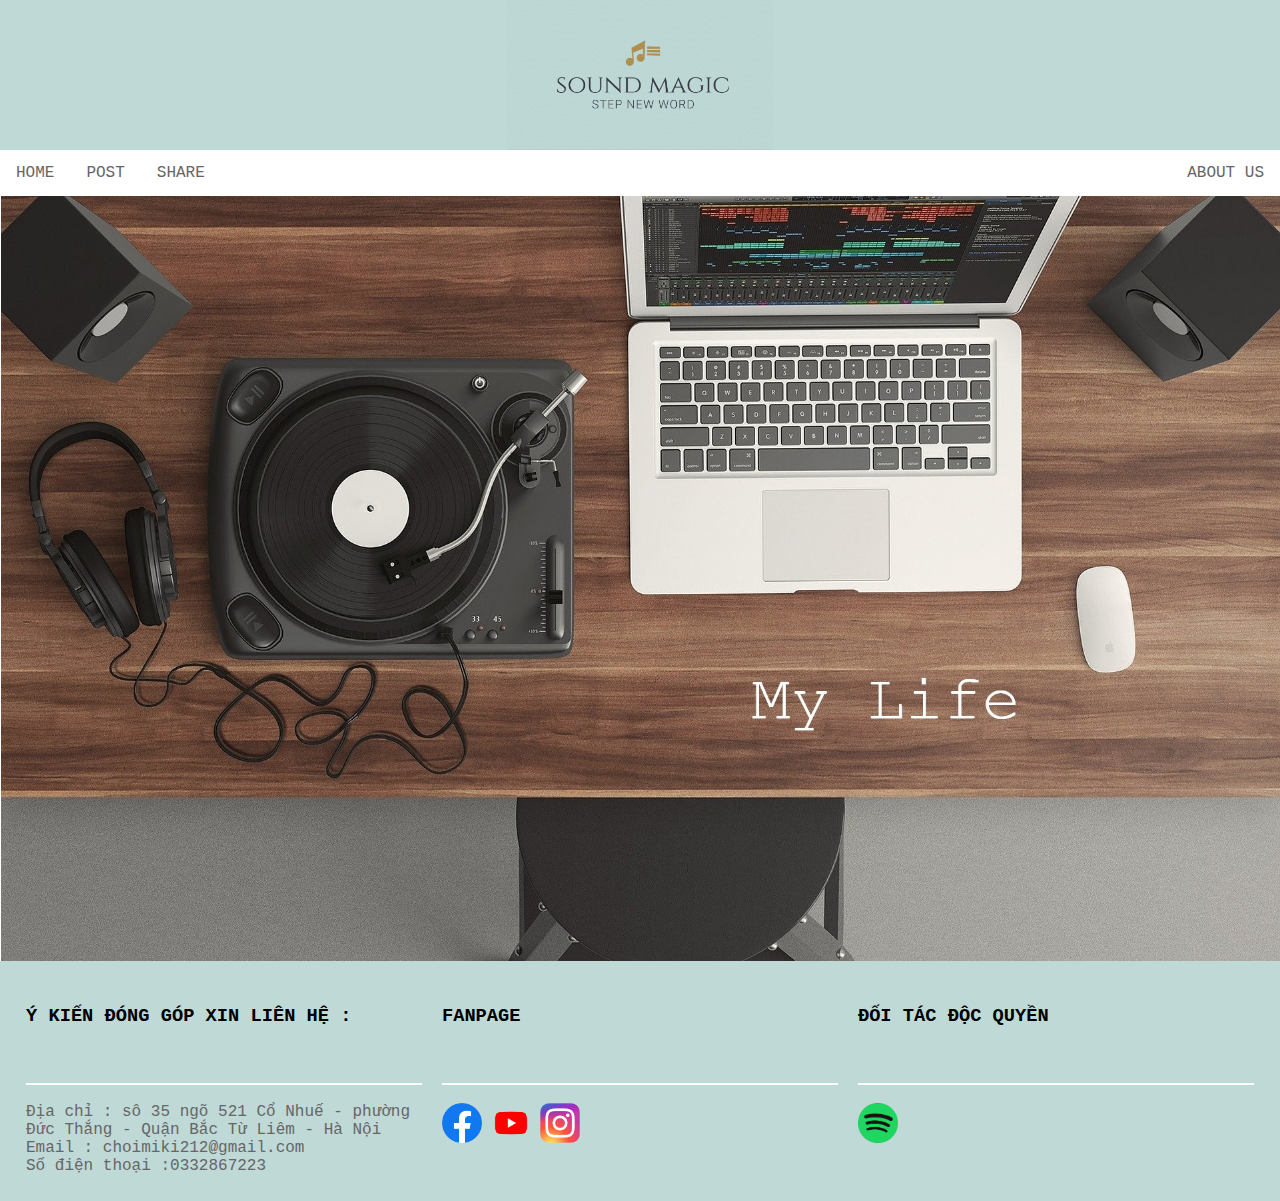
<file: index.html>
<html lang="en">

<head>
    <meta charset="UTF-8">
    <meta name="viewport" content="width=device-width, initial-scale=1.0">
    <title>SOUND MAGIC</title>
    <link rel="StyleSheet" href="./css/home.css">
    <link rel="StyleSheet" href="./css/style.css">
    <script src="https://ajax.googleapis.com/ajax/libs/jquery/2.1.1/jquery.min.js"></script>

</head>

<body>
    <header>
        <img src="./images/logo5.PNG" style="height: 150px;">
    </header>
    <nav>
        <div class="topnav">
                <a href="#" target="blank">HOME</a>
                <a href="./post.html">POST</a>
                <a href="./share.html" class="dropbtn">SHARE</a>
                <a style="float: right;" href="./aboutus.html">ABOUT US</a>
        </div>
    </nav>
    <section>
        <picture>
            <img src="./images/turntable-1337986_1920.jpg" style="width:100%">
        </picture>
    </section>
    <footer>
        <div class="footer">
            <br>
            <div class="row">
                <div class="column">
                    <h3>Ý KIẾN ĐÓNG GÓP XIN LIÊN HỆ :</h3>
                    <br>
                    <div style="border: 1px solid white; max-width: 550px;"></div>
                    <br>
                    <div>Địa chỉ : sô 35 ngõ 521 Cổ Nhuế - phường Đức Thắng - Quận Bắc Từ Liêm - Hà Nội</div>
                    <div>Email : choimiki212@gmail.com</div>
                    <div>Số điện thoại :0332867223</div>
                </div>
                <div class="row">
                    <div class="column">
                        <h3>FANPAGE</h3>
                        <br>
                        <div style="border: 1px solid white; max-width: 550px;"></div>
                        <br>
                        <a href="https://www.facebook.com/groups/fallinluv.music" target="blank"><img src="./images/logofb.png" style="width: 10%;"></a>
                        <a href="#" target="blank"><img src="./images/logoyt.png" style="width: 10%;"></a>
                        <a href="#" target="blank"><img src="./images/instagram" style="width: 10%"></a>
                    </div>
                    <div class="column">
                        <h3>ĐỐI TÁC ĐỘC QUYỀN</h3>
                        <br>
                        <div style="border: 1px solid white; max-width: 550px;"></div>
                        <br>
                        <a href="https://www.spotify.com/vn-vi/" target="blank"><img src="./images/130700949_387889575876923_2953710510691960515_n.png" style="width: 10%"></a>
                    </div>
                </div>
            </div>
        </div>
    </footer>
    <script>
        $(function() {
            $('nav ul li a').click(function() {
                // Lấy section để hiển thị
                var $section = $('#' + $(this).data('section'));

                // Nếu đang hiện thì không làm gì.
                // Nếu không, ẩn tất cả các se cho hiện (kiểu fade in) phần mong muốn.
                if (!$section.is(':visible')) {
                    $('.hideable-section').hide();
                    $section.fadeIn();
                }
            });
        });
    </script>
</body>

</html>
</file>
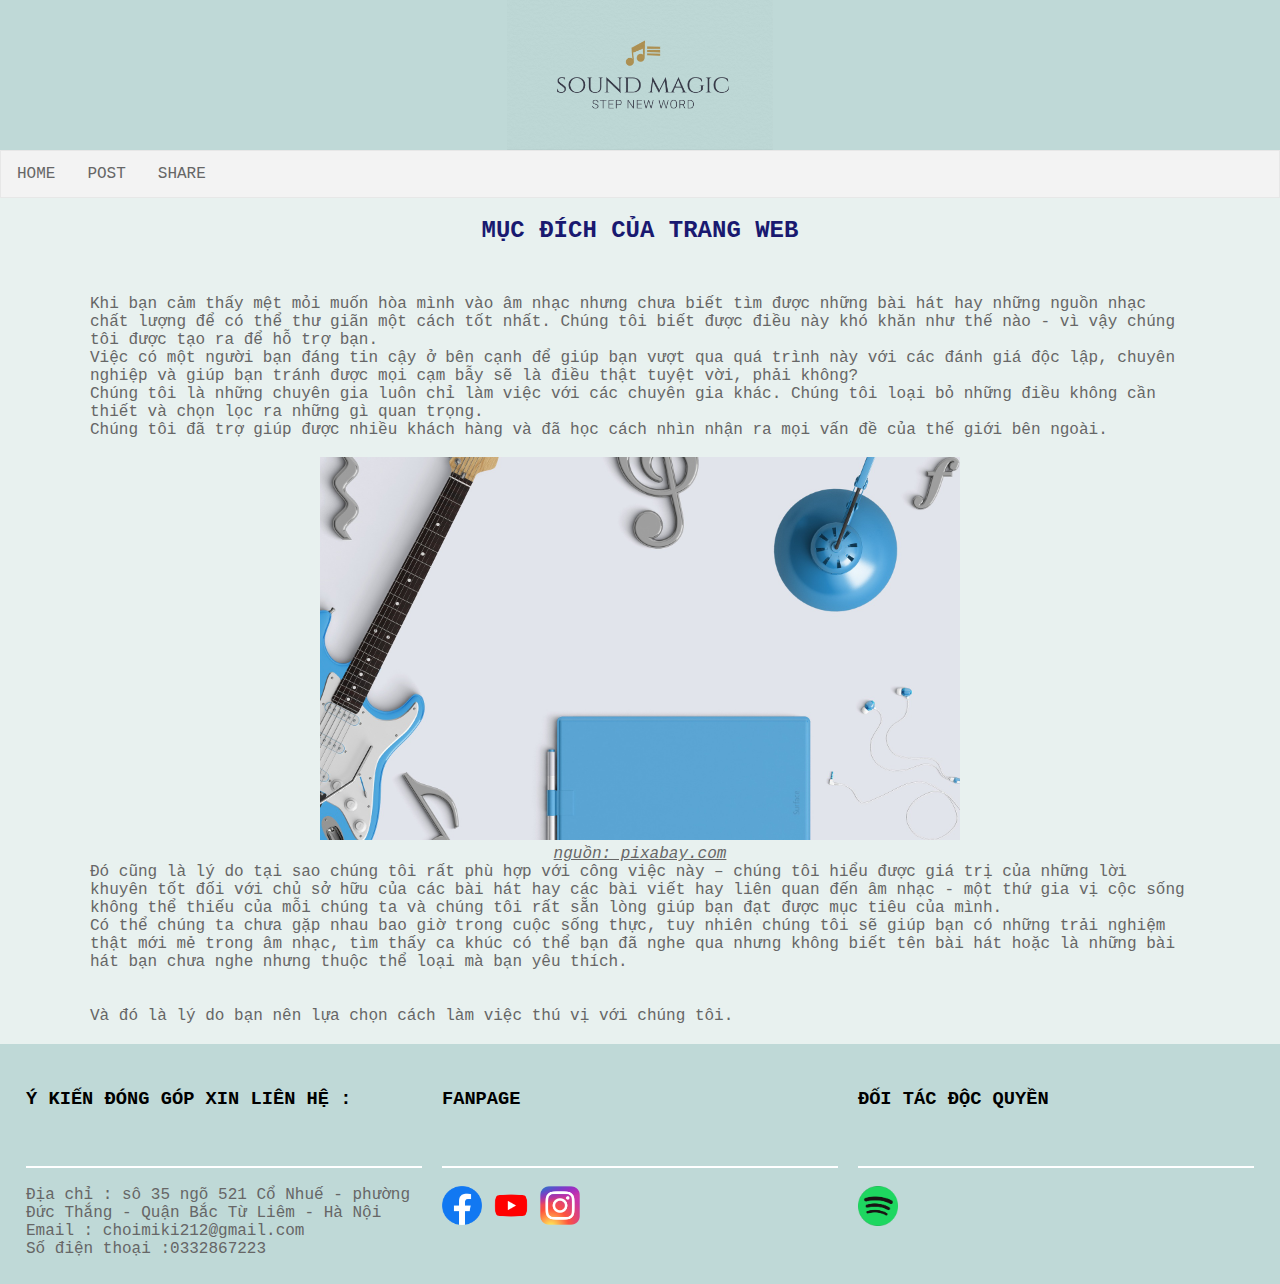
<file: aboutus.html>
<!DOCTYPE html>
<html lang="en">
<head>
    <meta charset="UTF-8">
    <meta name="viewport" content="width=device-width, initial-scale=1.0">
    <title>ABOUT US</title>
    <link rel="StyleSheet" href="./css/style.css">
    <link rel="StyleSheet" href="./css/home.css">
</head>
<body>
    <header>
        <img src="./images/logo5.PNG" style="height: 150px;">
    </header>
    <nav>
        <ul>
            <li><a data-section="home" href="./index.html">HOME</a></li>
            <li><a data-section="services" href="./post.html">POST</a></li>
            <li class="dropdown">
                <a href="./share.html" class="dropbtn">SHARE</a>
            </li>
        </ul>
    </nav>
    <div style="background-color: rgb(232, 241, 239); width: 100%; height: 100%;">
        <section>
            <br>
            <h2 style="color: midnightblue; text-align: center;">MỤC ĐÍCH CỦA TRANG WEB</h2>
            <br>
            <p>Khi bạn cảm thấy mệt mỏi muốn hòa mình vào âm nhạc nhưng chưa biết tìm được những bài hát hay những nguồn nhạc chất lượng để có thể thư giãn một cách tốt nhất. Chúng tôi biết được điều này khó khăn như thế nào - vì vậy chúng tôi được tạo ra để hỗ trợ bạn.</p>
            <p>Việc có một người bạn đáng tin cậy ở bên cạnh để giúp bạn vượt qua quá trình này với các đánh giá độc lập, chuyên nghiệp và giúp bạn tránh được mọi cạm bẫy sẽ là điều thật tuyệt vời, phải không?</p>
            <p>Chúng tôi là những chuyên gia luôn chỉ làm việc với các chuyên gia khác. Chúng tôi loại bỏ những điều không cần thiết và chọn lọc ra những gì quan trọng.</p>
            <p>Chúng tôi đã trợ giúp được nhiều khách hàng và đã học cách nhìn nhận ra mọi vấn đề của thế giới bên ngoài.</p>
            <br>
            <picture>
                <img src="./images/music-1106439_1920.jpg" style="width: 50%; margin-left: 25%;">
            </picture>
            <br>
            <a href="https://pixabay.com/" target="blank"><p style="text-align: center; font-style: italic;">nguồn: pixabay.com</p></a>
            <p>Đó cũng là lý do tại sao chúng tôi rất phù hợp với công việc này – chúng tôi hiểu được giá trị của những lời khuyên tốt 
            đối với chủ sở hữu của các bài hát hay các bài viết hay liên quan đến âm nhạc - một thứ gia vị cộc sống không thể thiếu của mỗi chúng ta và chúng tôi rất sẵn lòng giúp bạn đạt được mục tiêu của mình.</p>
            <p>Có thể chúng ta chưa gặp nhau bao giờ trong cuộc sống thực, tuy nhiên chúng tôi sẽ giúp bạn có những trải nghiệm thật mới mẻ trong âm nhạc, tìm thấy ca khúc có thể bạn đã nghe qua nhưng không biết tên bài hát hoặc là những bài hát bạn chưa nghe nhưng thuộc thể loại mà bạn yêu thích.</p><br><br>
            <p>Và đó là lý do bạn nên lựa chọn cách làm việc thú vị với chúng tôi.</p><br>
        </section>
    </div>
    <footer>
        <div class="footer">
            <br>
            <div class="row">
                <div class="column">
                    <h3>Ý KIẾN ĐÓNG GÓP XIN LIÊN HỆ :</h3>
                    <br>
                    <div style="border: 1px solid white; max-width: 550px;"></div>
                    <br>
                    <div>Địa chỉ : sô 35 ngõ 521 Cổ Nhuế - phường Đức Thắng - Quận Bắc Từ Liêm - Hà Nội</div>
                    <div>Email : choimiki212@gmail.com</div>
                    <div>Số điện thoại :0332867223</div>
                </div>
                <div class="row">
                    <div class="column">
                        <h3>FANPAGE</h3>
                        <br>
                        <div style="border: 1px solid white; max-width: 550px;"></div>
                        <br>
                        <a href="https://www.facebook.com/groups/fallinluv.music" target="blank"><img src="./images/logofb.png" width="10%"></a>
                        <a href=""><img src="./images/logoyt.png" width="10%"></a>
                        <a href=""><img src="./images/instagram" width="10%"></a>
                    </div>
                    <div class="column">
                        <h3>ĐỐI TÁC ĐỘC QUYỀN</h3>
                        <br>
                        <div style="border: 1px solid white; max-width: 550px;"></div>
                        <br>
                        <a href="https://www.spotify.com/vn-vi/" target="blank"><img src="./images/130700949_387889575876923_2953710510691960515_n.png" width="10%"></a>
                    </div>
                </div>
            </div>
        </div>
    </footer>
</body>
</html>
</file>
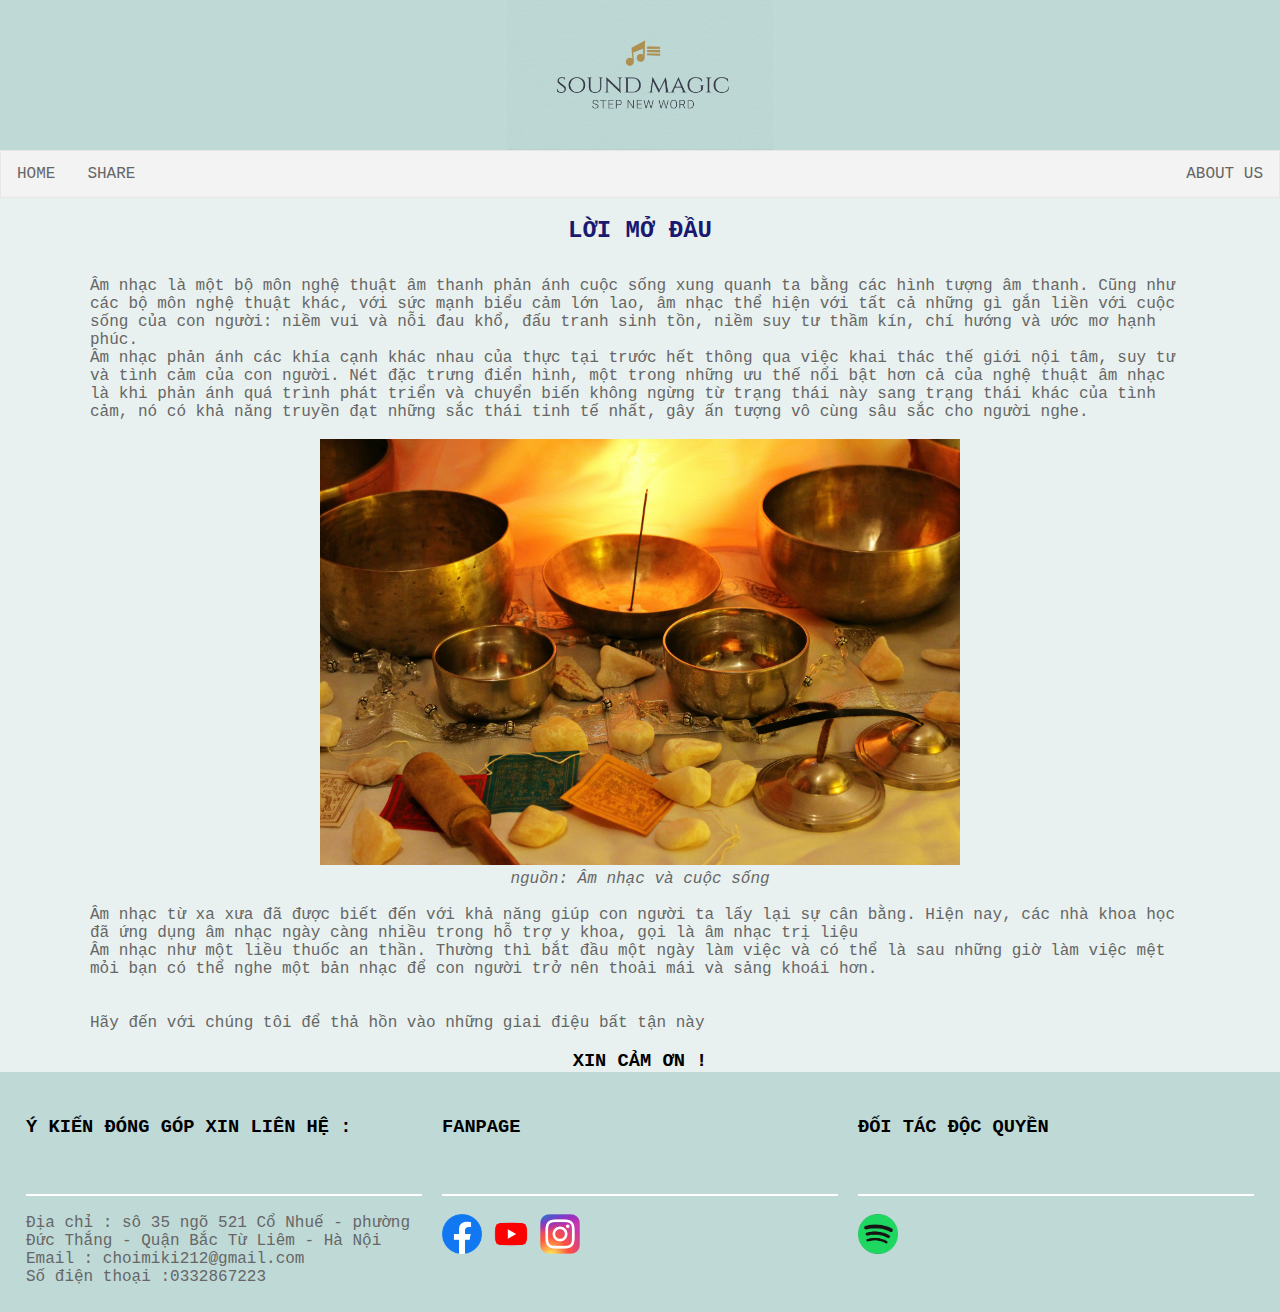
<file: post.html>
<!DOCTYPE html>
<html lang="en">
<head>
    <meta charset="UTF-8">
    <meta name="viewport" content="width=device-width, initial-scale=1.0">
    <title>POST</title>
    <link rel="StyleSheet" href="./css/style.css">
    <link rel="StyleSheet" href="./css/home.css">
</head>
<body>
    <header>
        <img src="./images/logo5.PNG" style="height: 150px;">
    </header>
    <nav>
        <ul>
            <li><a data-section="home" href="./index.html">HOME</a></li>
            <li><a data-section="services" href="./share.html">SHARE</a></li>
            <li style="float: right;" class="dropdown">
                <a href="./aboutus.html" class="dropbtn">ABOUT US</a>
            </li>
        </ul>
    </nav>
    <div style="background-color: rgb(232, 241, 239); width: 100%; height: 100%;">
        <section id="home" class="hideable-section"><br>
            <h2 style="color: midnightblue; text-align: center;">LỜI MỞ ĐẦU</h2>
            <p>Âm nhạc là một bộ môn nghệ thuật âm thanh phản ánh cuộc sống xung quanh ta bằng các hình tượng âm thanh.
            Cũng như các bộ môn nghệ thuật khác, với sức mạnh biểu cảm lớn lao, 
            âm nhạc thể hiện với tất cả những gì gắn liền với cuộc sống của con người: niềm vui và nỗi đau khổ, 
            đấu tranh sinh tồn, niềm suy tư thầm kín, chí hướng và ước mơ hạnh phúc.</p>
            <p>Âm nhạc phản ánh các khía cạnh khác nhau của thực tại trước hết thông qua việc khai thác thế giới nội tâm, 
            suy tư và tình cảm của con người. Nét đặc trưng điển hình, một trong những ưu thế nổi bật hơn cả của nghệ thuật âm nhạc là khi phản ánh quá trình phát triển 
            và chuyển biến không ngừng từ trạng thái này sang trạng thái khác của tình cảm, 
            nó có khả năng truyền đạt những sắc thái tinh tế nhất, gây ấn tượng vô cùng sâu sắc cho người nghe.</p>
            <br>
            <picture>
                <img src="./images/singing-bowl-235269_1920.jpg" style="width: 50%; margin-left: 25%;">
            </picture>
            
            <br>
            <p style="text-align: center; font-style: italic;">nguồn: Âm nhạc và cuộc sống</p><br>
            <p>Âm nhạc từ xa xưa đã được biết đến với khả năng giúp con người ta lấy lại sự cân bằng. 
            Hiện nay, các nhà khoa học đã ứng dụng âm nhạc ngày càng nhiều trong hỗ trợ y khoa, gọi là âm nhạc trị liệu</p>
            <p>Âm nhạc như một liều thuốc an thần. Thường thì bắt đầu một ngày làm việc và có thể là sau những giờ làm việc 
            mệt mỏi bạn có thể nghe một bản nhạc để con người trở nên thoải mái và sảng khoái hơn.</p><br><br>
            <p>Hãy đến với chúng tôi để thả hồn vào những giai điệu bất tận này</p><br>
            <h3 style="text-align: center; color: black;">XIN CẢM ƠN !</h3>
        </section>
        <footer>
            <div class="footer">
                <br>
                <div class="row">
                    <div class="column">
                        <h3>Ý KIẾN ĐÓNG GÓP XIN LIÊN HỆ :</h3>
                        <br>
                        <div style="border: 1px solid white; max-width: 550px;"></div>
                        <br>
                        <div>Địa chỉ : sô 35 ngõ 521 Cổ Nhuế - phường Đức Thắng - Quận Bắc Từ Liêm - Hà Nội</div>
                        <div>Email : choimiki212@gmail.com</div>
                        <div>Số điện thoại :0332867223</div>
                    </div>
                    <div class="row">
                        <div class="column">
                            <h3>FANPAGE</h3>
                            <br>
                            <div style="border: 1px solid white; max-width: 550px;"></div>
                            <br>
                            <a href="https://www.facebook.com/groups/fallinluv.music" target="blank"><img src="./images/logofb.png" width="10%"></a>
                            <a href=""><img src="./images/logoyt.png" width="10%"></a>
                            <a href=""><img src="./images/instagram" width="10%"></a>
                        </div>
                        <div class="column">
                            <h3>ĐỐI TÁC ĐỘC QUYỀN</h3>
                            <br>
                            <div style="border: 1px solid white; max-width: 550px;"></div>
                            <br>
                            <a href="https://www.spotify.com/vn-vi/" target="blank"><img src="./images/130700949_387889575876923_2953710510691960515_n.png" width="10%"></a>
                        </div>
                    </div>
                </div>
            </div>
        </footer>
</body>
</html>
</file>
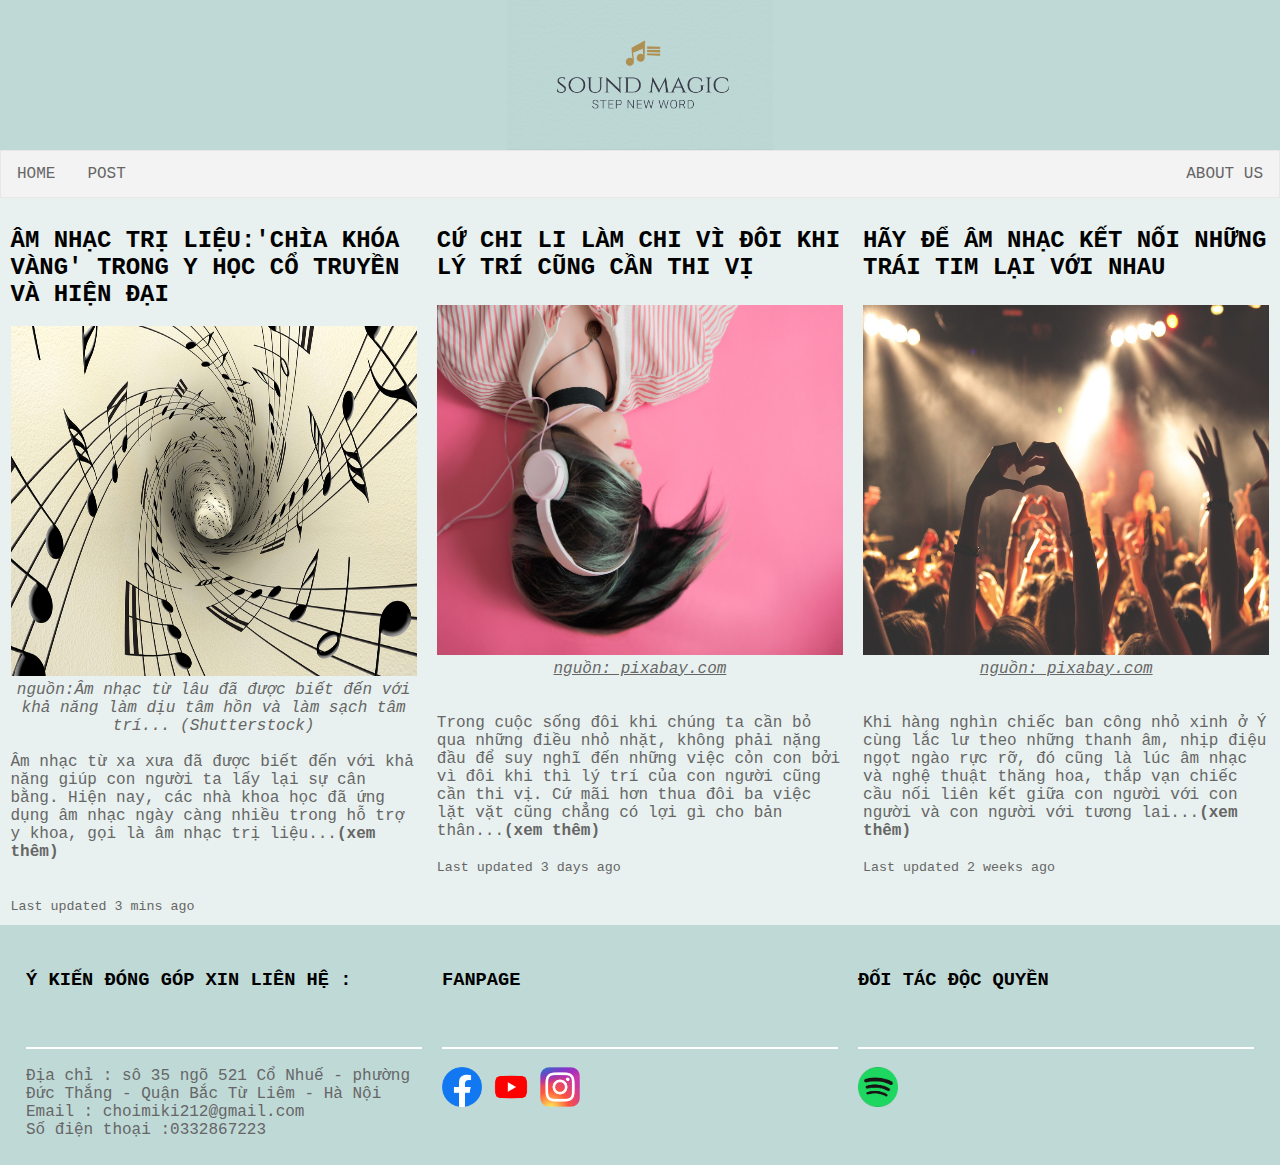
<file: share.html>
<!DOCTYPE html>
<html lang="en">
<head>
    <meta charset="UTF-8">
    <meta name="viewport" content="width=device-width, initial-scale=1.0">
    <title>DEAR YOU</title>
    <link rel="StyleSheet" href="./css/style.css">
    <link rel="StyleSheet" href="./css/home.css">
</head>
<body>
    <header>
        <img src="./images/logo5.PNG" style="height: 150px;">
    </header>
    <nav>
        <ul>
            <li><a data-section="home" href="./index.html">HOME</a></li>
            <li><a data-section="services" href="./post.html">POST</a></li>
            <li style="float: right;" class="dropdown">
                <a href="./aboutus.html" class="dropbtn">ABOUT US</a>
            </li>
        </ul>
    </nav>
    <div style="background-color: rgb(232, 241, 239); width: 100%; height: 100%;">
        <section id="home" class="hideable-section"><br>
            <div class="row">
                <div class="column">
                    <h2>ÂM NHẠC TRỊ LIỆU:'CHÌA KHÓA VÀNG' TRONG Y HỌC CỔ TRUYỀN VÀ HIỆN ĐẠI</h2><br>
                    <picture>
                        <img src="./images/home.jpg" style="width:100%; height: 350px;">
                    </picture>
                    <p style="text-align: center; font-style: italic;">nguồn:Âm nhạc từ lâu đã được biết đến với khả năng làm dịu tâm hồn và làm sạch tâm trí... (Shutterstock)</p><br>
                    <p>Âm nhạc từ xa xưa đã được biết đến với khả năng giúp con người ta lấy lại sự cân bằng. 
                    Hiện nay, các nhà khoa học đã ứng dụng âm nhạc ngày càng nhiều trong hỗ trợ y khoa, gọi là âm nhạc trị liệu...<strong>(xem thêm)</strong></p>
                    <br><br>
                    <p class="card-text"><small class="text-muted">Last updated 3 mins ago</small></p>
                </div>
                <div class="column">
                    <h2>CỨ CHI LI LÀM CHI VÌ ĐÔI KHI LÝ TRÍ CŨNG CẦN THI VỊ</h2><br>
                    <picture>
                        <img src="./images/girl-1990347_1920.jpg" style="width:100%; height: 350px;">
                    </picture>
                    <a href="https://pixabay.com/" target="blank"><p style="text-align: center; font-style: italic;">nguồn: pixabay.com</p></a><br><br>
                    <p>Trong cuộc sống đôi khi chúng ta cần bỏ qua những điều nhỏ nhặt, không phải nặng đầu để suy nghĩ đến những việc cỏn con bởi vì đôi khi thì lý trí của con người cũng cần thi vị. 
                    Cứ mãi hơn thua đôi ba việc lặt vặt cũng chẳng có lợi gì cho bản thân...<strong>(xem thêm)</strong></p><br>
                    <p class="card-text"><small class="text-muted">Last updated 3 days ago</small></p>
                </div>
                <div class="column">
                    <h2>HÃY ĐỂ ÂM NHẠC KẾT NỐI NHỮNG TRÁI TIM LẠI VỚI NHAU</h2><br>
                    <picture>
                        <img src="./images/concert-768722_1920.jpg" style="width:100%; height: 350px;">
                    </picture>
                    <a href="https://pixabay.com/" target="blank"><p style="text-align: center; font-style: italic;">nguồn: pixabay.com</p></a><br><br>
                    <p>Khi hàng nghìn chiếc ban công nhỏ xinh ở Ý cùng lắc lư theo những thanh âm, nhịp điệu ngọt ngào rực rỡ, đó cũng là lúc âm nhạc và nghệ thuật thăng hoa, 
                    thắp vạn chiếc cầu nối liên kết giữa con người với con người và con người với tương lai...<strong>(xem thêm)</strong></p><br>
                    <p class="card-text"><small class="text-muted">Last updated 2 weeks ago</small></p>
                </div>
            </div>
        </section>
    </div>
        <footer>
            <div class="footer">
                <br>
                <div class="row">
                    <div class="column">
                        <h3>Ý KIẾN ĐÓNG GÓP XIN LIÊN HỆ :</h3>
                        <br>
                        <div style="border: 1px solid white; max-width: 550px;"></div>
                        <br>
                        <div>Địa chỉ : sô 35 ngõ 521 Cổ Nhuế - phường Đức Thắng - Quận Bắc Từ Liêm - Hà Nội</div>
                        <div>Email : choimiki212@gmail.com</div>
                        <div>Số điện thoại :0332867223</div>
                    </div>
                    <div class="row">
                        <div class="column">
                            <h3>FANPAGE</h3>
                            <br>
                            <div style="border: 1px solid white; max-width: 550px;"></div>
                            <br>
                            <a href="https://www.facebook.com/groups/fallinluv.music" target="blank"><img src="./images/logofb.png" style="width: 10%"></a>
                            <a href=""><img src="./images/logoyt.png" style="width: 10%"></a>
                            <a href=""><img src="./images/instagram" style="width: 10%"></a>
                        </div>
                        <div class="column">
                            <h3>ĐỐI TÁC ĐỘC QUYỀN</h3>
                            <br>
                            <div style="border: 1px solid white; max-width: 550px;"></div>
                            <br>
                            <a href="https://www.spotify.com/vn-vi/" target="blank"><img src="./images/130700949_387889575876923_2953710510691960515_n.png" style="width: 10%"></a>
                        </div>
                    </div>
                </div>
            </div>
        </footer>
</body>
</html>
</file>
<file: css/home.css>
html {
    height: 100%;
}
body {
    min-height: 100%;
    grid-template-rows: 1fr auto;
}

.column {
    float: left;
    width: 33.33%;
    padding: 10px;
}

.row::after {
    content: "";
    display: table;
    clear: both;
}
@media screen and (max-width: 600px) {
    .column {
        width: 100%;
    }
}
footer {
    background-color: #BFD9D7;
    padding: 1rem;
    position: sticky;
    top: 100%;
}
footer h3 {
    min-height: 60px;
}
.topnav a:hover {
    background-color:#a2b9b7e7;
    color: black;
}
.topnav a {
    float: left;
    display: block;
    color:  rgb(102, 102, 102);
    text-align: center;
    padding: 14px 16px;
    text-decoration: none;
}
@media screen and (max-width: 600px) {
    .topnav a {
      float: none;
      width: 100%;
    }
}
section h2 {
    min-height: 60px;
}
section {
    padding: 0.5px;
}
</file>
<file: css/style.css>
* {
    margin: 0;
    box-sizing: border-box;
    color: #666;
    font-family: 'Courier New', Courier, monospace;
}


/* Header/logo tiêu đề */

header {
    text-align: center;
    background: #BFD9D7;
    height: 150px;
    padding: 0px;
}
/* footer {
    background:#BFD9D7;
    padding: 10px;

} */
p {
    margin:auto;
    max-width:1100px;
}
/* Tăng kích thước font chữ cho header */

header h1 {
    font-size: 40px;
}

header h1,
h2,
h3 {
    color: black;
    text-align: left;
}
ul {
    list-style-type: none;
    margin: 0;
    padding: 0;
    overflow: hidden;
    border: 1px solid #e7e7e7;
    background-color: #f3f3f3;
}

li {
    float: left;
}

li a,
.dropbtn {
    display: inline-block;
    color: rgb(102, 102, 102);
    text-align: center;
    padding: 14px 16px;
    text-decoration: none;
}

li a:hover:not(.active),
.dropdown:hover .dropbtn {
    color: white;
    background-color:#a2b9b7e7;
}

li.dropdown {
    display: inline-block;
}

.dropdown-content {
    display: none;
    position: absolute;
    background-color: #f9f9f9;
    min-width: 160px;
    box-shadow: 0px 8px 16px 0px rgba(0, 0, 0, 0.2);
    z-index: 1;
}

.dropdown-content a {
    color: #666;
    padding: 12px 16px;
    text-decoration: none;
    display: block;
    text-align: left;
}

.dropdown-content a:hover {
    background-color: #f1f1f1;
}

.dropdown:hover .dropdown-content {
    display: block;
}


/* Landing page */

.hideable-section {
    display: none;
}

.hideable-section:first-of-type {
    display: block;
}
</file>
